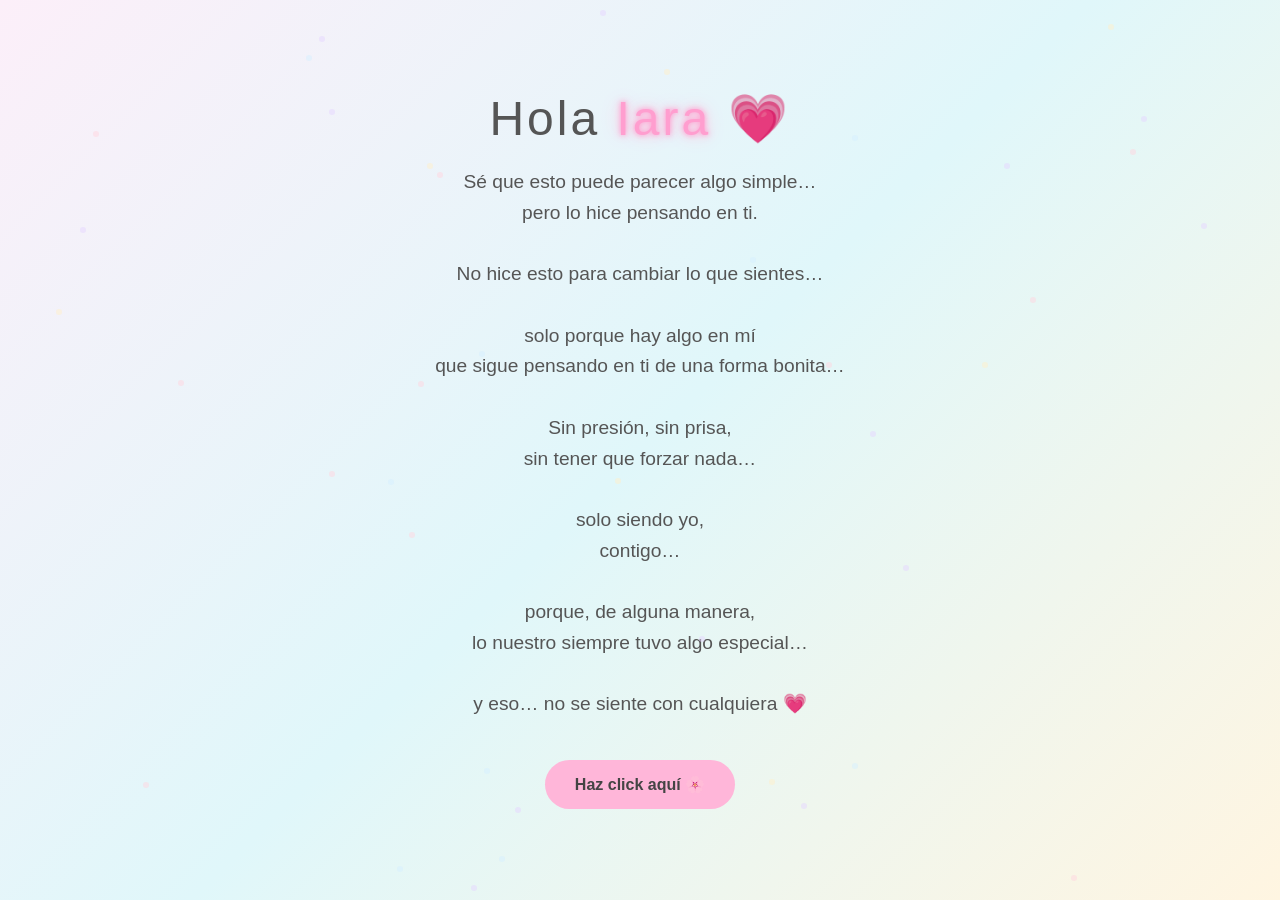
<file: index.html>
<!DOCTYPE html>
<html lang="es">
<head>
    <meta charset="UTF-8">
    <meta name="viewport" content="width=device-width, initial-scale=1.0">
    <title>Para Iara 💛</title>

    <style>
        body {
            margin: 0;
            padding: 0;
            height: 100vh;
            background: linear-gradient(135deg, #fceff9, #e0f7fa, #fff5e1);
            display: flex;
            justify-content: center;
            align-items: center;
            flex-direction: column;
            font-family: 'Arial', sans-serif;
            color: #555;
            overflow: hidden;
        }

        /* Lucecitas pastel */
        .light {
            position: absolute;
            width: 6px;
            height: 6px;
            background: #ffffff;
            border-radius: 50%;
            opacity: 0.5;
            animation: float 6s infinite ease-in-out;
        }

        @keyframes float {
            0% { transform: translateY(0); opacity: 0.2; }
            50% { transform: translateY(-20px); opacity: 0.8; }
            100% { transform: translateY(0); opacity: 0.2; }
        }

        .greetings {
            font-size: 3rem;
            letter-spacing: 3px;
            margin-bottom: 20px;
            animation: fadeIn 2s ease;
        }

        /* Neon suave */
        .greetings span {
            color: #ff9ecf;
            text-shadow:
                0 0 5px #ff9ecf,
                0 0 10px #ffb6d9,
                0 0 20px #ffcce6;
        }

        .description {
            font-size: 1.2rem;
            text-align: center;
            max-width: 500px;
            margin-bottom: 40px;
            line-height: 1.6;
            animation: fadeIn 3s ease;
        }

        .button button {
            padding: 15px 30px;
            border: none;
            border-radius: 30px;
            background: #ffb6d9;
            color: #444;
            font-size: 1rem;
            cursor: pointer;
            transition: 0.3s;
        }

        .button button:hover {
            transform: scale(1.1);
            box-shadow: 0 0 15px #ffb6d9;
        }

        a {
            text-decoration: none;
            color: #444;
            font-weight: bold;
        }

        @keyframes fadeIn {
            from { opacity: 0; transform: translateY(20px); }
            to { opacity: 1; transform: translateY(0); }
        }
    </style>
</head>

<body>

    <!-- Luces pastel -->
    <script>
        const colors = ["#ffd6e0", "#d6f0ff", "#fff0c9", "#e6d6ff"];

        for (let i = 0; i < 40; i++) {
            let light = document.createElement("div");
            light.className = "light";
            light.style.top = Math.random() * 100 + "vh";
            light.style.left = Math.random() * 100 + "vw";
            light.style.background = colors[Math.floor(Math.random() * colors.length)];
            light.style.animationDuration = (Math.random() * 3 + 3) + "s";
            document.body.appendChild(light);
        }
    </script>

    <div class="greetings">
        Hola <span>Iara</span> 💗
    </div>

    <div class="description">
    Sé que esto puede parecer algo simple…<br>
    pero lo hice pensando en ti.<br><br>

    No hice esto para cambiar lo que sientes…<br><br>

    solo porque hay algo en mí<br>
    que sigue pensando en ti de una forma bonita…<br><br>

    Sin presión, sin prisa,<br>
    sin tener que forzar nada…<br><br>

    solo siendo yo,<br>
    contigo…<br><br>

    porque, de alguna manera,<br>
    lo nuestro siempre tuvo algo especial…<br><br>

    y eso… no se siente con cualquiera 💗
</div>
    <div class="button">
        <button>
            <a href="flower.html">Haz click aquí 🌸</a>
        </button>
    </div>

</body>
</html>
</file>
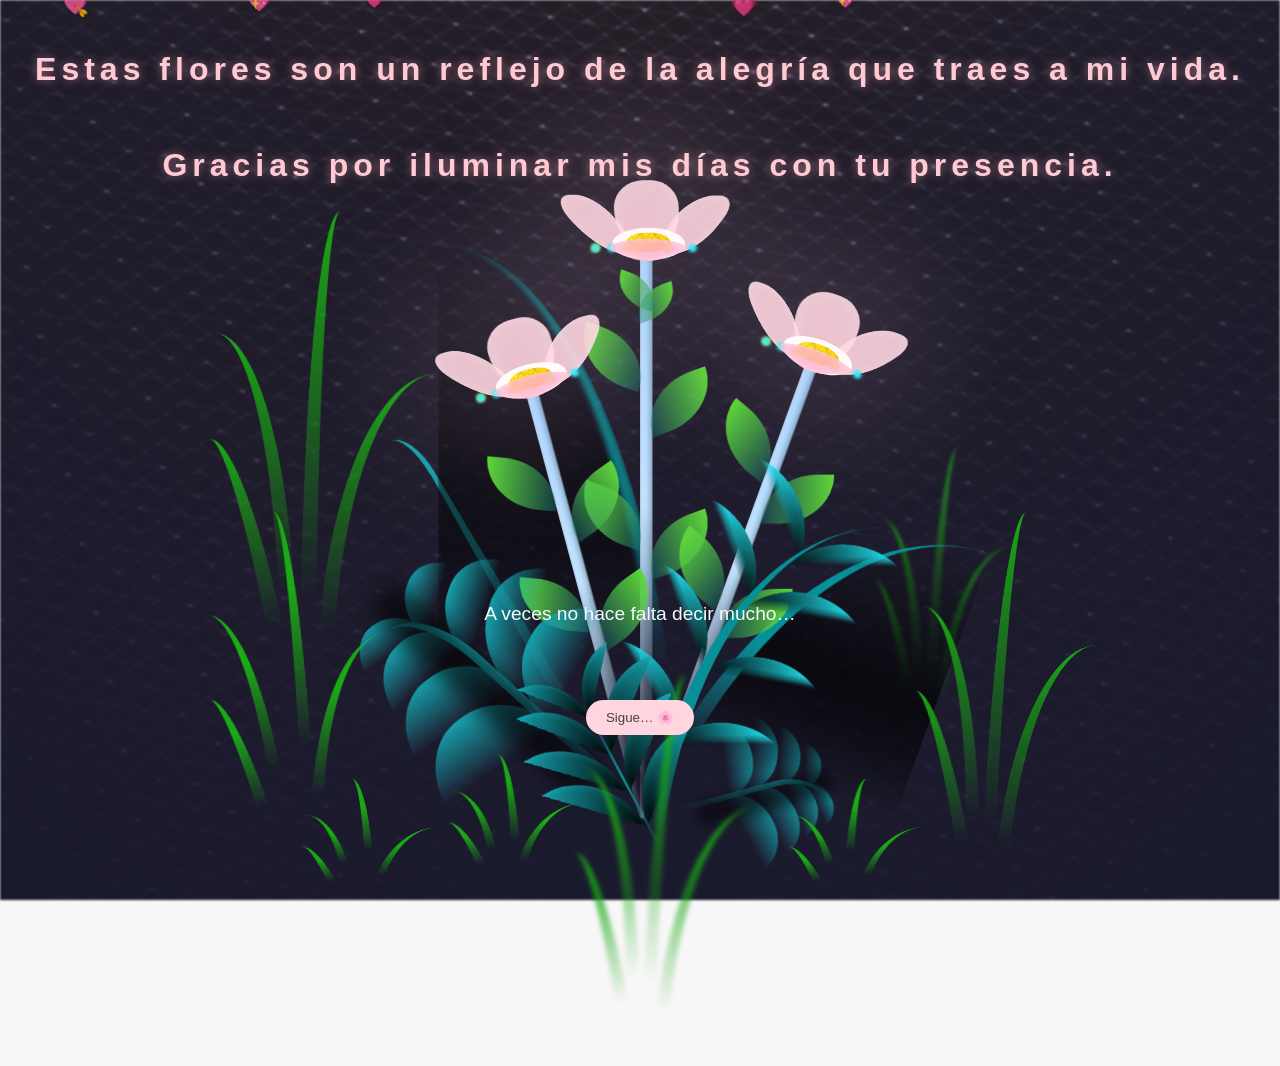
<file: flower.html>
<!DOCTYPE html>
<html lang="es">
  <head>
    <meta charset="UTF-8" />
    <meta http-equiv="X-UA-Compatible" content="IE=edge" />
    <meta name="viewport" content="width=device-width, initial-scale=1.0" />
    <link rel="stylesheet" href="css/main.css" />
    <link rel="icon" href="img/flowers.png" type="image/x-icon" />
    <title>Flower</title>
  </head>
  <body class="container">
    <script>
function crearEstrella() {
  const star = document.createElement("div");
  star.className = "star";

  star.style.left = Math.random() * 100 + "vw";
  star.style.top = Math.random() * 100 + "vh";
  star.style.animationDuration = (Math.random() * 2 + 1.5) + "s";

  document.body.appendChild(star);

  setTimeout(() => {
    star.remove();
  }, 4000);
}

setInterval(crearEstrella, 120);
</script>
    <script>
function crearCorazon() {
  const heart = document.createElement("div");
  heart.className = "heart";
  heart.innerHTML = ["💗","💖","💕","💘"][Math.floor(Math.random()*4)];
  heart.style.left = Math.random() * 100 + "vw";
  heart.style.fontSize = (Math.random() * 10 + 15) + "px";
  heart.style.animationDuration = (Math.random() * 3 + 4) + "s";
  document.body.appendChild(heart);

  setTimeout(() => {
    heart.remove();
  }, 7000);

  setTimeout(() => {
  document.querySelectorAll(".foto").forEach(f => f.classList.add("show"));
}, 1500);


}

setInterval(crearCorazon, 300);

function volver() {
  document.body.classList.remove("modo-final");
}

function mostrarAmor() {
  document.getElementById("mensajeAmor").style.opacity = "1";
}
</script>



    <audio src="sound/ChristianBasso&HaienQiu-Flowers.mp3" autoplay></audio>
    <div id="lyrics">

    </div>
    <h1 class="titulo">Estas flores son un reflejo de la alegría que traes a mi vida. <br> <br>
      Gracias por iluminar mis días con tu presencia.</h1>
      <img src="img/foto1.png" class="foto foto-left">
<img src="img/foto2.jpeg" class="foto foto-right">
      <div class="extra-messages">

  <div id="msg1" class="message">
    A veces no hace falta decir mucho…
  </div>

  <div id="msg2" class="message">
    solo sentirlo de verdad.
  </div>

  <div id="msg3" class="message">
    Y contigo… todo siempre se sintió diferente.
  </div>

  <button class="btn" onclick="mostrarFinal()">
    Sigue… 🌸
  </button>

  <div id="finalMsg" class="final">
    No sé qué pase más adelante…<br><br>
    pero lo que sentí por ti,<br>
    siempre fue real 💗
  </div>

</div>
  
    <div class="night"></div>
    <div class="flowers">
      <div class="flower flower--1">
        <div class="flower__leafs flower__leafs--1">
          <div class="flower__leaf flower__leaf--1"></div>
          <div class="flower__leaf flower__leaf--2"></div>
          <div class="flower__leaf flower__leaf--3"></div>
          <div class="flower__leaf flower__leaf--4"></div>
          <div class="flower__white-circle"></div>

          <div class="flower__light flower__light--1"></div>
          <div class="flower__light flower__light--2"></div>
          <div class="flower__light flower__light--3"></div>
          <div class="flower__light flower__light--4"></div>
          <div class="flower__light flower__light--5"></div>
          <div class="flower__light flower__light--6"></div>
          <div class="flower__light flower__light--7"></div>
          <div class="flower__light flower__light--8"></div>
        </div>
        <div class="flower__line">
          <div class="flower__line__leaf flower__line__leaf--1"></div>
          <div class="flower__line__leaf flower__line__leaf--2"></div>
          <div class="flower__line__leaf flower__line__leaf--3"></div>
          <div class="flower__line__leaf flower__line__leaf--4"></div>
          <div class="flower__line__leaf flower__line__leaf--5"></div>
          <div class="flower__line__leaf flower__line__leaf--6"></div>
        </div>
      </div>

      <div class="flower flower--2">
        <div class="flower__leafs flower__leafs--2">
          <div class="flower__leaf flower__leaf--1"></div>
          <div class="flower__leaf flower__leaf--2"></div>
          <div class="flower__leaf flower__leaf--3"></div>
          <div class="flower__leaf flower__leaf--4"></div>
          <div class="flower__white-circle"></div>

          <div class="flower__light flower__light--1"></div>
          <div class="flower__light flower__light--2"></div>
          <div class="flower__light flower__light--3"></div>
          <div class="flower__light flower__light--4"></div>
          <div class="flower__light flower__light--5"></div>
          <div class="flower__light flower__light--6"></div>
          <div class="flower__light flower__light--7"></div>
          <div class="flower__light flower__light--8"></div>
        </div>
        <div class="flower__line">
          <div class="flower__line__leaf flower__line__leaf--1"></div>
          <div class="flower__line__leaf flower__line__leaf--2"></div>
          <div class="flower__line__leaf flower__line__leaf--3"></div>
          <div class="flower__line__leaf flower__line__leaf--4"></div>
        </div>
      </div>

      <div class="flower flower--3">
        <div class="flower__leafs flower__leafs--3">
          <div class="flower__leaf flower__leaf--1"></div>
          <div class="flower__leaf flower__leaf--2"></div>
          <div class="flower__leaf flower__leaf--3"></div>
          <div class="flower__leaf flower__leaf--4"></div>
          <div class="flower__white-circle"></div>

          <div class="flower__light flower__light--1"></div>
          <div class="flower__light flower__light--2"></div>
          <div class="flower__light flower__light--3"></div>
          <div class="flower__light flower__light--4"></div>
          <div class="flower__light flower__light--5"></div>
          <div class="flower__light flower__light--6"></div>
          <div class="flower__light flower__light--7"></div>
          <div class="flower__light flower__light--8"></div>
        </div>
        <div class="flower__line">
          <div class="flower__line__leaf flower__line__leaf--1"></div>
          <div class="flower__line__leaf flower__line__leaf--2"></div>
          <div class="flower__line__leaf flower__line__leaf--3"></div>
          <div class="flower__line__leaf flower__line__leaf--4"></div>
        </div>
      </div>

      <div class="grow-ans" style="--d: 1.2s">
        <div class="flower__g-long">
          <div class="flower__g-long__top"></div>
          <div class="flower__g-long__bottom"></div>
        </div>
      </div>

      <div class="growing-grass">
        <div class="flower__grass flower__grass--1">
          <div class="flower__grass--top"></div>
          <div class="flower__grass--bottom"></div>
          <div class="flower__grass__leaf flower__grass__leaf--1"></div>
          <div class="flower__grass__leaf flower__grass__leaf--2"></div>
          <div class="flower__grass__leaf flower__grass__leaf--3"></div>
          <div class="flower__grass__leaf flower__grass__leaf--4"></div>
          <div class="flower__grass__leaf flower__grass__leaf--5"></div>
          <div class="flower__grass__leaf flower__grass__leaf--6"></div>
          <div class="flower__grass__leaf flower__grass__leaf--7"></div>
          <div class="flower__grass__leaf flower__grass__leaf--8"></div>
          <div class="flower__grass__overlay"></div>
        </div>
      </div>

      <div class="growing-grass">
        <div class="flower__grass flower__grass--2">
          <div class="flower__grass--top"></div>
          <div class="flower__grass--bottom"></div>
          <div class="flower__grass__leaf flower__grass__leaf--1"></div>
          <div class="flower__grass__leaf flower__grass__leaf--2"></div>
          <div class="flower__grass__leaf flower__grass__leaf--3"></div>
          <div class="flower__grass__leaf flower__grass__leaf--4"></div>
          <div class="flower__grass__leaf flower__grass__leaf--5"></div>
          <div class="flower__grass__leaf flower__grass__leaf--6"></div>
          <div class="flower__grass__leaf flower__grass__leaf--7"></div>
          <div class="flower__grass__leaf flower__grass__leaf--8"></div>
          <div class="flower__grass__overlay"></div>
        </div>
      </div>

      <div class="grow-ans" style="--d: 2.4s">
        <div class="flower__g-right flower__g-right--1">
          <div class="leaf"></div>
        </div>
      </div>

      <div class="grow-ans" style="--d: 2.8s">
        <div class="flower__g-right flower__g-right--2">
          <div class="leaf"></div>
        </div>
      </div>

      <div class="grow-ans" style="--d: 2.8s">
        <div class="flower__g-front">
          <div
            class="flower__g-front__leaf-wrapper flower__g-front__leaf-wrapper--1"
          >
            <div class="flower__g-front__leaf"></div>
          </div>
          <div
            class="flower__g-front__leaf-wrapper flower__g-front__leaf-wrapper--2"
          >
            <div class="flower__g-front__leaf"></div>
          </div>
          <div
            class="flower__g-front__leaf-wrapper flower__g-front__leaf-wrapper--3"
          >
            <div class="flower__g-front__leaf"></div>
          </div>
          <div
            class="flower__g-front__leaf-wrapper flower__g-front__leaf-wrapper--4"
          >
            <div class="flower__g-front__leaf"></div>
          </div>
          <div
            class="flower__g-front__leaf-wrapper flower__g-front__leaf-wrapper--5"
          >
            <div class="flower__g-front__leaf"></div>
          </div>
          <div
            class="flower__g-front__leaf-wrapper flower__g-front__leaf-wrapper--6"
          >
            <div class="flower__g-front__leaf"></div>
          </div>
          <div
            class="flower__g-front__leaf-wrapper flower__g-front__leaf-wrapper--7"
          >
            <div class="flower__g-front__leaf"></div>
          </div>
          <div
            class="flower__g-front__leaf-wrapper flower__g-front__leaf-wrapper--8"
          >
            <div class="flower__g-front__leaf"></div>
          </div>
          <div class="flower__g-front__line"></div>
        </div>
      </div>

      <div class="grow-ans" style="--d: 3.2s">
        <div class="flower__g-fr">
          <div class="leaf"></div>
          <div class="flower__g-fr__leaf flower__g-fr__leaf--1"></div>
          <div class="flower__g-fr__leaf flower__g-fr__leaf--2"></div>
          <div class="flower__g-fr__leaf flower__g-fr__leaf--3"></div>
          <div class="flower__g-fr__leaf flower__g-fr__leaf--4"></div>
          <div class="flower__g-fr__leaf flower__g-fr__leaf--5"></div>
          <div class="flower__g-fr__leaf flower__g-fr__leaf--6"></div>
          <div class="flower__g-fr__leaf flower__g-fr__leaf--7"></div>
          <div class="flower__g-fr__leaf flower__g-fr__leaf--8"></div>
        </div>
      </div>

      <div class="long-g long-g--0">
        <div class="grow-ans" style="--d: 3s">
          <div class="leaf leaf--0"></div>
        </div>
        <div class="grow-ans" style="--d: 2.2s">
          <div class="leaf leaf--1"></div>
        </div>
        <div class="grow-ans" style="--d: 3.4s">
          <div class="leaf leaf--2"></div>
        </div>
        <div class="grow-ans" style="--d: 3.6s">
          <div class="leaf leaf--3"></div>
        </div>
      </div>

      <div class="long-g long-g--1">
        <div class="grow-ans" style="--d: 3.6s">
          <div class="leaf leaf--0"></div>
        </div>
        <div class="grow-ans" style="--d: 3.8s">
          <div class="leaf leaf--1"></div>
        </div>
        <div class="grow-ans" style="--d: 4s">
          <div class="leaf leaf--2"></div>
        </div>
        <div class="grow-ans" style="--d: 4.2s">
          <div class="leaf leaf--3"></div>
        </div>
      </div>

      <div class="long-g long-g--2">
        <div class="grow-ans" style="--d: 4s">
          <div class="leaf leaf--0"></div>
        </div>
        <div class="grow-ans" style="--d: 4.2s">
          <div class="leaf leaf--1"></div>
        </div>
        <div class="grow-ans" style="--d: 4.4s">
          <div class="leaf leaf--2"></div>
        </div>
        <div class="grow-ans" style="--d: 4.6s">
          <div class="leaf leaf--3"></div>
        </div>
      </div>

      <div class="long-g long-g--3">
        <div class="grow-ans" style="--d: 4s">
          <div class="leaf leaf--0"></div>
        </div>
        <div class="grow-ans" style="--d: 4.2s">
          <div class="leaf leaf--1"></div>
        </div>
        <div class="grow-ans" style="--d: 3s">
          <div class="leaf leaf--2"></div>
        </div>
        <div class="grow-ans" style="--d: 3.6s">
          <div class="leaf leaf--3"></div>
        </div>
      </div>

      <div class="long-g long-g--4">
        <div class="grow-ans" style="--d: 4s">
          <div class="leaf leaf--0"></div>
        </div>
        <div class="grow-ans" style="--d: 4.2s">
          <div class="leaf leaf--1"></div>
        </div>
        <div class="grow-ans" style="--d: 3s">
          <div class="leaf leaf--2"></div>
        </div>
        <div class="grow-ans" style="--d: 3.6s">
          <div class="leaf leaf--3"></div>
        </div>
      </div>

      <div class="long-g long-g--5">
        <div class="grow-ans" style="--d: 4s">
          <div class="leaf leaf--0"></div>
        </div>
        <div class="grow-ans" style="--d: 4.2s">
          <div class="leaf leaf--1"></div>
        </div>
        <div class="grow-ans" style="--d: 3s">
          <div class="leaf leaf--2"></div>
        </div>
        <div class="grow-ans" style="--d: 3.6s">
          <div class="leaf leaf--3"></div>
        </div>
      </div>

      <div class="long-g long-g--6">
        <div class="grow-ans" style="--d: 4.2s">
          <div class="leaf leaf--0"></div>
        </div>
        <div class="grow-ans" style="--d: 4.4s">
          <div class="leaf leaf--1"></div>
        </div>
        <div class="grow-ans" style="--d: 4.6s">
          <div class="leaf leaf--2"></div>
        </div>
        <div class="grow-ans" style="--d: 4.8s">
          <div class="leaf leaf--3"></div>
        </div>
      </div>

      <div class="long-g long-g--7">
        <div class="grow-ans" style="--d: 3s">
          <div class="leaf leaf--0"></div>
        </div>
        <div class="grow-ans" style="--d: 3.2s">
          <div class="leaf leaf--1"></div>
        </div>
        <div class="grow-ans" style="--d: 3.5s">
          <div class="leaf leaf--2"></div>
        </div>
        <div class="grow-ans" style="--d: 3.6s">
          <div class="leaf leaf--3"></div>
        </div>
      </div>
    </div>
    <script src="anim.js"></script>
    <script>
setTimeout(() => {
    document.getElementById("msg1").classList.add("show");
}, 1000);

setTimeout(() => {
    document.getElementById("msg2").classList.add("show");
}, 2500);

setTimeout(() => {
    document.getElementById("msg3").classList.add("show");
}, 4000);

function mostrarFinal() {
  document.body.classList.add("modo-final");
}
</script>
    <script src="main.js"></script>

    <div class="final-screen">
  <div class="carta">
<button class="btn-back" onclick="volver()">← Volver</button>
    <h2>I A R A</h2>

    <p>
      Increíble cómo llegaste a mi vida…<br>
      A veces sin darme cuenta,<br>
      Recuerdo todo lo que eres para mí,<br>
      y aunque no diga todo…<br>
      aún lo siento 💗
    </p>

    <p class="final-msg">
      No es solo lo que vivimos…<br>
      es lo que todavía se siente cuando pienso en ti.<br><br>

      Y tal vez no lo digo siempre,<br>
      pero hay algo en mí que sigue eligiéndote…<br>
      incluso en silencio.
    </p>

    <div class="heart-box">
  <div class="heart-click" onclick="mostrarAmor()">
    ❤️
    <p>Dame click</p>
  </div>
</div>

<div id="mensajeAmor" class="mensaje-amor">
  Te amo como no te imaginas 💗
</div>

  </div>
</div>
  </body>
</html>
</file>
<file: css/main.css>
*,
*::after,
*::before {
  padding: 0;
  margin: 0;
  box-sizing: border-box;
}

:root {
  --dark-color: #000;
}

body {
  display: flex;
  align-items: flex-end;
  justify-content: center;
  min-height: 100vh;
  background-color: var(--dark-color);
  overflow: hidden;
  perspective: 1000px;
}

#lyrics {
  font-size: 28px;
  font-family: "Franklin Gothic Medium", "Arial Narrow", Arial, sans-serif;
  color: white;
  position: absolute;
  margin-bottom: 20%;
  z-index: 1;
  font-weight: bold;
  letter-spacing: 4px;
}
@media only screen and (max-width: 600px) {
  /* Estilos específicos para dispositivos con un ancho máximo de 600px */
  #lyrics {
      font-size: 14px; /* Reduce el tamaño del texto para dispositivos más pequeños */
      margin-bottom: 530px;
      letter-spacing: 3px;
  }

}
.titulo {
    position: absolute;
    top: 5%; /* 🔥 sube el texto arriba */
    width: 100%;
    text-align: center;
    font-size: 2rem;
    color: #ffcad4; /* menos fuerte que amarillo puro */
    letter-spacing: 5px;
    z-index: 20; /* 🔥 encima de todo */
    text-shadow: 0 0 10px rgba(255, 182, 193, 0.5);
}
@keyframes fadeIn {
  from {
    opacity: 0;
  }
  to {
    opacity: 1;
  }
}

.night {
  z-index: -1;
  position: absolute;
  left: 50%;
  top: 0;
  transform: translateX(-50%);
  width: 100%;
  height: 100%;
  filter: blur(0.1vmin);

  background-image:
    radial-gradient(
      ellipse at top,
      transparent 0%,
      #1a1a2e /* azul oscuro suave */
    ),
    radial-gradient(
      ellipse at bottom,
      #1a1a2e,
      rgba(255, 182, 193, 0.15) /* rosado pastel suave */
    ),

    repeating-linear-gradient(
      220deg,
      rgba(0, 0, 0, 0.7) 0px,
      rgba(0, 0, 0, 0.7) 19px,
      transparent 19px,
      transparent 22px
    ),
    repeating-linear-gradient(
      189deg,
      rgba(0, 0, 0, 0.7) 0px,
      rgba(0, 0, 0, 0.7) 19px,
      transparent 19px,
      transparent 22px
    ),
    repeating-linear-gradient(
      148deg,
      rgba(0, 0, 0, 0.7) 0px,
      rgba(0, 0, 0, 0.7) 19px,
      transparent 19px,
      transparent 22px
    ),

    linear-gradient(90deg, #cdb4db, #a2d2ff); /* lila + celeste pastel */
}

.flowers {
  position: relative;
  transform: scale(0.9);
  /*margin-bottom: 100px;
  */
}

@media only screen and (max-width: 600px) {
  /* Estilos específicos para dispositivos con un ancho máximo de 600px */
.flowers {
      font-size: 14px;
      margin-bottom: 35%;
      letter-spacing: 3px;
      transform: scale(1.0);
}

}

.flower {
  position: absolute;
  bottom: 10vmin;
  transform-origin: bottom center;
  z-index: 10;
  --fl-speed: 0.8s;
}
.flower--1 {
  -webkit-animation: moving-flower-1 4s linear infinite;
  animation: moving-flower-1 4s linear infinite;
}
.flower--1 .flower__line {
  height: 70vmin;
  -webkit-animation-delay: 0.3s;
  animation-delay: 0.3s;
}
.flower--1 .flower__line__leaf--1 {
  -webkit-animation: blooming-leaf-right var(--fl-speed) 1.6s backwards;
  animation: blooming-leaf-right var(--fl-speed) 1.6s backwards;
}
.flower--1 .flower__line__leaf--2 {
  -webkit-animation: blooming-leaf-right var(--fl-speed) 1.4s backwards;
  animation: blooming-leaf-right var(--fl-speed) 1.4s backwards;
}
.flower--1 .flower__line__leaf--3 {
  -webkit-animation: blooming-leaf-left var(--fl-speed) 1.2s backwards;
  animation: blooming-leaf-left var(--fl-speed) 1.2s backwards;
}
.flower--1 .flower__line__leaf--4 {
  -webkit-animation: blooming-leaf-left var(--fl-speed) 1s backwards;
  animation: blooming-leaf-left var(--fl-speed) 1s backwards;
}
.flower--1 .flower__line__leaf--5 {
  -webkit-animation: blooming-leaf-right var(--fl-speed) 1.8s backwards;
  animation: blooming-leaf-right var(--fl-speed) 1.8s backwards;
}
.flower--1 .flower__line__leaf--6 {
  -webkit-animation: blooming-leaf-left var(--fl-speed) 2s backwards;
  animation: blooming-leaf-left var(--fl-speed) 2s backwards;
}
.flower--2 {
  left: 50%;
  transform: rotate(20deg);
  -webkit-animation: moving-flower-2 4s linear infinite;
  animation: moving-flower-2 4s linear infinite;
}
.flower--2 .flower__line {
  height: 60vmin;
  -webkit-animation-delay: 0.6s;
  animation-delay: 0.6s;
}
.flower--2 .flower__line__leaf--1 {
  -webkit-animation: blooming-leaf-right var(--fl-speed) 1.9s backwards;
  animation: blooming-leaf-right var(--fl-speed) 1.9s backwards;
}
.flower--2 .flower__line__leaf--2 {
  -webkit-animation: blooming-leaf-right var(--fl-speed) 1.7s backwards;
  animation: blooming-leaf-right var(--fl-speed) 1.7s backwards;
}
.flower--2 .flower__line__leaf--3 {
  -webkit-animation: blooming-leaf-left var(--fl-speed) 1.5s backwards;
  animation: blooming-leaf-left var(--fl-speed) 1.5s backwards;
}
.flower--2 .flower__line__leaf--4 {
  -webkit-animation: blooming-leaf-left var(--fl-speed) 1.3s backwards;
  animation: blooming-leaf-left var(--fl-speed) 1.3s backwards;
}
.flower--3 {
  left: 50%;
  transform: rotate(-15deg);
  -webkit-animation: moving-flower-3 4s linear infinite;
  animation: moving-flower-3 4s linear infinite;
}
.flower--3 .flower__line {
  -webkit-animation-delay: 0.9s;
  animation-delay: 0.9s;
}
.flower--3 .flower__line__leaf--1 {
  -webkit-animation: blooming-leaf-right var(--fl-speed) 2.5s backwards;
  animation: blooming-leaf-right var(--fl-speed) 2.5s backwards;
}
.flower--3 .flower__line__leaf--2 {
  -webkit-animation: blooming-leaf-right var(--fl-speed) 2.3s backwards;
  animation: blooming-leaf-right var(--fl-speed) 2.3s backwards;
}
.flower--3 .flower__line__leaf--3 {
  -webkit-animation: blooming-leaf-left var(--fl-speed) 2.1s backwards;
  animation: blooming-leaf-left var(--fl-speed) 2.1s backwards;
}
.flower--3 .flower__line__leaf--4 {
  -webkit-animation: blooming-leaf-left var(--fl-speed) 1.9s backwards;
  animation: blooming-leaf-left var(--fl-speed) 1.9s backwards;
}
.flower__leafs {
  position: relative;
  -webkit-animation: blooming-flower 2s backwards;
  animation: blooming-flower 2s backwards;
}
.flower__leafs--1 {
  -webkit-animation-delay: 1.1s;
  animation-delay: 1.1s;
}
.flower__leafs--2 {
  -webkit-animation-delay: 1.4s;
  animation-delay: 1.4s;
}
.flower__leafs--3 {
  -webkit-animation-delay: 1.7s;
  animation-delay: 1.7s;
}
.flower__leafs::after {
  content: "";
  position: absolute;
  left: 0;
  top: 0;
  transform: translate(-50%, -100%);
  width: 8vmin;
  height: 8vmin;
  background-color: #ffc8dd; /* brillo rosado */
  /* background-color: #fd2525; */
  filter: blur(10vmin);
}
.flower__leaf {
  position: absolute;
  bottom: 0;
  left: 50%;
  width: 8vmin;
  height: 11vmin;
  border-radius: 51% 49% 47% 53%/44% 45% 55% 69%;
  background-color: #253bfd;
  background-color: #ffd6e0; /* rosa pastel */
  transform-origin: bottom center;
  opacity: 0.9;
  box-shadow: inset 0 0 2vmin rgba(255, 255, 255, 0.5);
}
.flower__leaf--1 {
  transform: translate(-10%, 1%) rotateY(40deg) rotateX(-50deg);
}
.flower__leaf--2 {
  transform: translate(-50%, -4%) rotateX(40deg);
}
.flower__leaf--3 {
  transform: translate(-90%, 0%) rotateY(45deg) rotateX(50deg);
}
.flower__leaf--4 {
  width: 8vmin;
  height: 8vmin;
  transform-origin: bottom left;
  border-radius: 4vmin 10vmin 4vmin 4vmin;
  transform: translate(0%, 18%) rotateX(70deg) rotate(-43deg);
  background-color: #ffafcc; /* rosado más fuerte */
  z-index: 1;
  opacity: 0.8;
}
.flower__white-circle {
  position: absolute;
  left: -3.5vmin;
  top: -3vmin;
  width: 9vmin;
  height: 4vmin;
  border-radius: 50%;
  background-color: #fff;
}
.flower__white-circle::after {
  content: "";
  position: absolute;
  left: 50%;
  top: 45%;
  transform: translate(-50%, -50%);
  width: 60%;
  height: 60%;
  border-radius: inherit;
  background-image: repeating-linear-gradient(
      135deg,
      rgba(0, 0, 0, 0.03) 0px,
      rgba(0, 0, 0, 0.03) 1px,
      transparent 1px,
      transparent 12px
    ),
    repeating-linear-gradient(
      45deg,
      rgba(0, 0, 0, 0.03) 0px,
      rgba(0, 0, 0, 0.03) 1px,
      transparent 1px,
      transparent 12px
    ),
    repeating-linear-gradient(
      67.5deg,
      rgba(0, 0, 0, 0.03) 0px,
      rgba(0, 0, 0, 0.03) 1px,
      transparent 1px,
      transparent 12px
    ),
    repeating-linear-gradient(
      135deg,
      rgba(0, 0, 0, 0.03) 0px,
      rgba(0, 0, 0, 0.03) 1px,
      transparent 1px,
      transparent 12px
    ),
    repeating-linear-gradient(
      45deg,
      rgba(0, 0, 0, 0.03) 0px,
      rgba(0, 0, 0, 0.03) 1px,
      transparent 1px,
      transparent 12px
    ),
    repeating-linear-gradient(
      112.5deg,
      rgba(0, 0, 0, 0.03) 0px,
      rgba(0, 0, 0, 0.03) 1px,
      transparent 1px,
      transparent 12px
    ),
    repeating-linear-gradient(
      112.5deg,
      rgba(0, 0, 0, 0.03) 0px,
      rgba(0, 0, 0, 0.03) 1px,
      transparent 1px,
      transparent 12px
    ),
    repeating-linear-gradient(
      45deg,
      rgba(0, 0, 0, 0.03) 0px,
      rgba(0, 0, 0, 0.03) 1px,
      transparent 1px,
      transparent 12px
    ),
    repeating-linear-gradient(
      22.5deg,
      rgba(0, 0, 0, 0.03) 0px,
      rgba(0, 0, 0, 0.03) 1px,
      transparent 1px,
      transparent 12px
    ),
    repeating-linear-gradient(
      45deg,
      rgba(0, 0, 0, 0.03) 0px,
      rgba(0, 0, 0, 0.03) 1px,
      transparent 1px,
      transparent 12px
    ),
    repeating-linear-gradient(
      22.5deg,
      rgba(0, 0, 0, 0.03) 0px,
      rgba(0, 0, 0, 0.03) 1px,
      transparent 1px,
      transparent 12px
    ),
    repeating-linear-gradient(
      135deg,
      rgba(0, 0, 0, 0.03) 0px,
      rgba(0, 0, 0, 0.03) 1px,
      transparent 1px,
      transparent 12px
    ),
    repeating-linear-gradient(
      157.5deg,
      rgba(0, 0, 0, 0.03) 0px,
      rgba(0, 0, 0, 0.03) 1px,
      transparent 1px,
      transparent 12px
    ),
    repeating-linear-gradient(
      67.5deg,
      rgba(0, 0, 0, 0.03) 0px,
      rgba(0, 0, 0, 0.03) 1px,
      transparent 1px,
      transparent 12px
    ),
    repeating-linear-gradient(
      67.5deg,
      rgba(0, 0, 0, 0.03) 0px,
      rgba(0, 0, 0, 0.03) 1px,
      transparent 1px,
      transparent 12px
    ),
    linear-gradient(90deg, rgb(255, 235, 18), rgb(255, 206, 0));
}
.flower__line {
  height: 55vmin;
  width: 1.5vmin;
  background-image: linear-gradient(
      to left,
      rgba(0, 0, 0, 0.2),
      transparent,
      rgba(255, 255, 255, 0.2)
    ),
    linear-gradient(to top, transparent 10%, #bde0fe, #a2d2ff);
  box-shadow: inset 0 0 2px rgba(0, 0, 0, 0.5);
  -webkit-animation: grow-flower-tree 4s backwards;
  animation: grow-flower-tree 4s backwards;
}
.flower__line__leaf {
  --w: 7vmin;
  --h: calc(var(--w) + 2vmin);
  position: absolute;
  top: 20%;
  left: 90%;
  width: var(--w);
  height: var(--h);
  border-top-right-radius: var(--h);
  border-bottom-left-radius: var(--h);
  background-image: linear-gradient(to top, rgba(20, 117, 122, 0.4), #5ed639);
}
.flower__line__leaf--1 {
  transform: rotate(70deg) rotateY(30deg);
}
.flower__line__leaf--2 {
  top: 45%;
  transform: rotate(70deg) rotateY(30deg);
}
.flower__line__leaf--3,
.flower__line__leaf--4,
.flower__line__leaf--6 {
  border-top-right-radius: 0;
  border-bottom-left-radius: 0;
  border-top-left-radius: var(--h);
  border-bottom-right-radius: var(--h);
  left: -460%;
  top: 12%;
  transform: rotate(-70deg) rotateY(30deg);
}
.flower__line__leaf--4 {
  top: 40%;
}
.flower__line__leaf--5 {
  top: 0;
  transform-origin: left;
  transform: rotate(70deg) rotateY(30deg) scale(0.6);
}
.flower__line__leaf--6 {
  top: -2%;
  left: -450%;
  transform-origin: right;
  transform: rotate(-70deg) rotateY(30deg) scale(0.6);
}
.flower__light {
  position: absolute;
  bottom: 0vmin;
  width: 1vmin;
  height: 1vmin;
  background-color: rgb(255, 251, 0);
  border-radius: 50%;
  filter: blur(0.2vmin);
  -webkit-animation: light-ans 4s linear infinite backwards;
  animation: light-ans 4s linear infinite backwards;
}
.flower__light:nth-child(odd) {
  background-color: #23f0ff;
}
.flower__light--1 {
  left: -2vmin;
  -webkit-animation-delay: 1s;
  animation-delay: 1s;
}
.flower__light--2 {
  left: 3vmin;
  -webkit-animation-delay: 0.5s;
  animation-delay: 0.5s;
}
.flower__light--3 {
  left: -6vmin;
  -webkit-animation-delay: 0.3s;
  animation-delay: 0.3s;
}
.flower__light--4 {
  left: 6vmin;
  -webkit-animation-delay: 0.9s;
  animation-delay: 0.9s;
}
.flower__light--5 {
  left: -1vmin;
  -webkit-animation-delay: 1.5s;
  animation-delay: 1.5s;
}
.flower__light--6 {
  left: -4vmin;
  -webkit-animation-delay: 3s;
  animation-delay: 3s;
}
.flower__light--7 {
  left: 3vmin;
  -webkit-animation-delay: 2s;
  animation-delay: 2s;
}
.flower__light--8 {
  left: -6vmin;
  -webkit-animation-delay: 3.5s;
  animation-delay: 3.5s;
}
.flower__grass {
  --c: #159faa;
  --line-w: 1.5vmin;
  position: absolute;
  bottom: 12vmin;
  left: -7vmin;
  display: flex;
  flex-direction: column;
  align-items: flex-end;
  z-index: 20;
  transform-origin: bottom center;
  transform: rotate(-48deg) rotateY(40deg);
}
.flower__grass--1 {
  -webkit-animation: moving-grass 2s linear infinite;
  animation: moving-grass 2s linear infinite;
}
.flower__grass--2 {
  left: 2vmin;
  bottom: 10vmin;
  transform: scale(0.5) rotate(75deg) rotateX(10deg) rotateY(-200deg);
  opacity: 0.8;
  z-index: 0;
  -webkit-animation: moving-grass--2 1.5s linear infinite;
  animation: moving-grass--2 1.5s linear infinite;
}
.flower__grass--top {
  width: 7vmin;
  height: 10vmin;
  border-top-right-radius: 100%;
  border-right: var(--line-w) solid var(--c);
  transform-origin: bottom center;
  transform: rotate(-2deg);
}
.flower__grass--bottom {
  margin-top: -2px;
  width: var(--line-w);
  height: 25vmin;
  background-image: linear-gradient(to top, transparent, var(--c));
}
.flower__grass__leaf {
  --size: 10vmin;
  position: absolute;
  width: calc(var(--size) * 2.1);
  height: var(--size);
  border-top-left-radius: var(--size);
  border-top-right-radius: var(--size);
  background-image: linear-gradient(
    to top,
    transparent,
    transparent 30%,
    var(--c)
  );
  z-index: 100;
}
.flower__grass__leaf--1 {
  top: -6%;
  left: 30%;
  --size: 6vmin;
  transform: rotate(-20deg);
  -webkit-animation: growing-grass-ans--1 2s 2.6s backwards;
  animation: growing-grass-ans--1 2s 2.6s backwards;
}
@-webkit-keyframes growing-grass-ans--1 {
  0% {
    transform-origin: bottom left;
    transform: rotate(-20deg) scale(0);
  }
}
@keyframes growing-grass-ans--1 {
  0% {
    transform-origin: bottom left;
    transform: rotate(-20deg) scale(0);
  }
}
.flower__grass__leaf--2 {
  top: -5%;
  left: -110%;
  --size: 6vmin;
  transform: rotate(10deg);
  -webkit-animation: growing-grass-ans--2 2s 2.4s linear backwards;
  animation: growing-grass-ans--2 2s 2.4s linear backwards;
}
@-webkit-keyframes growing-grass-ans--2 {
  0% {
    transform-origin: bottom right;
    transform: rotate(10deg) scale(0);
  }
}
@keyframes growing-grass-ans--2 {
  0% {
    transform-origin: bottom right;
    transform: rotate(10deg) scale(0);
  }
}
.flower__grass__leaf--3 {
  top: 5%;
  left: 60%;
  --size: 8vmin;
  transform: rotate(-18deg) rotateX(-20deg);
  -webkit-animation: growing-grass-ans--3 2s 2.2s linear backwards;
  animation: growing-grass-ans--3 2s 2.2s linear backwards;
}
@-webkit-keyframes growing-grass-ans--3 {
  0% {
    transform-origin: bottom left;
    transform: rotate(-18deg) rotateX(-20deg) scale(0);
  }
}
@keyframes growing-grass-ans--3 {
  0% {
    transform-origin: bottom left;
    transform: rotate(-18deg) rotateX(-20deg) scale(0);
  }
}
.flower__grass__leaf--4 {
  top: 6%;
  left: -135%;
  --size: 8vmin;
  transform: rotate(2deg);
  -webkit-animation: growing-grass-ans--4 2s 2s linear backwards;
  animation: growing-grass-ans--4 2s 2s linear backwards;
}
@-webkit-keyframes growing-grass-ans--4 {
  0% {
    transform-origin: bottom right;
    transform: rotate(2deg) scale(0);
  }
}
@keyframes growing-grass-ans--4 {
  0% {
    transform-origin: bottom right;
    transform: rotate(2deg) scale(0);
  }
}
.flower__grass__leaf--5 {
  top: 20%;
  left: 60%;
  --size: 10vmin;
  transform: rotate(-24deg) rotateX(-20deg);
  -webkit-animation: growing-grass-ans--5 2s 1.8s linear backwards;
  animation: growing-grass-ans--5 2s 1.8s linear backwards;
}
@-webkit-keyframes growing-grass-ans--5 {
  0% {
    transform-origin: bottom left;
    transform: rotate(-24deg) rotateX(-20deg) scale(0);
  }
}
@keyframes growing-grass-ans--5 {
  0% {
    transform-origin: bottom left;
    transform: rotate(-24deg) rotateX(-20deg) scale(0);
  }
}
.flower__grass__leaf--6 {
  top: 22%;
  left: -180%;
  --size: 10vmin;
  transform: rotate(10deg);
  -webkit-animation: growing-grass-ans--6 2s 1.6s linear backwards;
  animation: growing-grass-ans--6 2s 1.6s linear backwards;
}
@-webkit-keyframes growing-grass-ans--6 {
  0% {
    transform-origin: bottom right;
    transform: rotate(10deg) scale(0);
  }
}
@keyframes growing-grass-ans--6 {
  0% {
    transform-origin: bottom right;
    transform: rotate(10deg) scale(0);
  }
}
.flower__grass__leaf--7 {
  top: 39%;
  left: 70%;
  --size: 10vmin;
  transform: rotate(-10deg);
  -webkit-animation: growing-grass-ans--7 2s 1.4s linear backwards;
  animation: growing-grass-ans--7 2s 1.4s linear backwards;
}
@-webkit-keyframes growing-grass-ans--7 {
  0% {
    transform-origin: bottom left;
    transform: rotate(-10deg) scale(0);
  }
}
@keyframes growing-grass-ans--7 {
  0% {
    transform-origin: bottom left;
    transform: rotate(-10deg) scale(0);
  }
}
.flower__grass__leaf--8 {
  top: 40%;
  left: -215%;
  --size: 11vmin;
  transform: rotate(10deg);
  -webkit-animation: growing-grass-ans--8 2s 1.2s linear backwards;
  animation: growing-grass-ans--8 2s 1.2s linear backwards;
}
@-webkit-keyframes growing-grass-ans--8 {
  0% {
    transform-origin: bottom right;
    transform: rotate(10deg) scale(0);
  }
}
@keyframes growing-grass-ans--8 {
  0% {
    transform-origin: bottom right;
    transform: rotate(10deg) scale(0);
  }
}
.flower__grass__overlay {
  position: absolute;
  top: -10%;
  right: 0%;
  width: 100%;
  height: 100%;
  background-color: rgba(0, 0, 0, 0.6);
  filter: blur(1.5vmin);
  z-index: 100;
}
.flower__g-long {
  --w: 2vmin;
  --h: 6vmin;
  --c: #159faa;
  position: absolute;
  bottom: 10vmin;
  left: -3vmin;
  transform-origin: bottom center;
  transform: rotate(-30deg) rotateY(-20deg);
  display: flex;
  flex-direction: column;
  align-items: flex-end;
  -webkit-animation: flower-g-long-ans 3s linear infinite;
  animation: flower-g-long-ans 3s linear infinite;
}
@-webkit-keyframes flower-g-long-ans {
  0%,
  100% {
    transform: rotate(-30deg) rotateY(-20deg);
  }
  50% {
    transform: rotate(-32deg) rotateY(-20deg);
  }
}
@keyframes flower-g-long-ans {
  0%,
  100% {
    transform: rotate(-30deg) rotateY(-20deg);
  }
  50% {
    transform: rotate(-32deg) rotateY(-20deg);
  }
}
.flower__g-long__top {
  top: calc(var(--h) * -1);
  width: calc(var(--w) + 1vmin);
  height: var(--h);
  border-top-right-radius: 100%;
  border-right: 0.7vmin solid var(--c);
  transform: translate(-0.7vmin, 1vmin);
}
.flower__g-long__bottom {
  width: var(--w);
  height: 50vmin;
  transform-origin: bottom center;
  background-image: linear-gradient(to top, transparent 30%, var(--c));
  box-shadow: inset 0 0 2px rgba(0, 0, 0, 0.5);
  -webkit-clip-path: polygon(35% 0, 65% 1%, 100% 100%, 0% 100%);
  clip-path: polygon(35% 0, 65% 1%, 100% 100%, 0% 100%);
}
.flower__g-right {
  position: absolute;
  bottom: 6vmin;
  left: -2vmin;
  transform-origin: bottom left;
  transform: rotate(20deg);
}
.flower__g-right .leaf {
  width: 30vmin;
  height: 50vmin;
  border-top-left-radius: 100%;
  border-left: 2vmin solid #079097;
  background-image: linear-gradient(
    to bottom,
    transparent,
    var(--dark-color) 60%
  );
  -webkit-mask-image: linear-gradient(to top, transparent 30%, #079097 60%);
}
.flower__g-right--1 {
  -webkit-animation: flower-g-right-ans 2.5s linear infinite;
  animation: flower-g-right-ans 2.5s linear infinite;
}
.flower__g-right--2 {
  left: 5vmin;
  transform: rotateY(-180deg);
  -webkit-animation: flower-g-right-ans--2 3s linear infinite;
  animation: flower-g-right-ans--2 3s linear infinite;
}
.flower__g-right--2 .leaf {
  height: 75vmin;
  filter: blur(0.3vmin);
  opacity: 0.8;
}
@-webkit-keyframes flower-g-right-ans {
  0%,
  100% {
    transform: rotate(20deg);
  }
  50% {
    transform: rotate(24deg) rotateX(-20deg);
  }
}
@keyframes flower-g-right-ans {
  0%,
  100% {
    transform: rotate(20deg);
  }
  50% {
    transform: rotate(24deg) rotateX(-20deg);
  }
}
@-webkit-keyframes flower-g-right-ans--2 {
  0%,
  100% {
    transform: rotateY(-180deg) rotate(0deg) rotateX(-20deg);
  }
  50% {
    transform: rotateY(-180deg) rotate(6deg) rotateX(-20deg);
  }
}
@keyframes flower-g-right-ans--2 {
  0%,
  100% {
    transform: rotateY(-180deg) rotate(0deg) rotateX(-20deg);
  }
  50% {
    transform: rotateY(-180deg) rotate(6deg) rotateX(-20deg);
  }
}
.flower__g-front {
  position: absolute;
  bottom: 6vmin;
  left: 2.5vmin;
  z-index: 100;
  transform-origin: bottom center;
  transform: rotate(-28deg) rotateY(30deg) scale(1.04);
  -webkit-animation: flower__g-front-ans 2s linear infinite;
  animation: flower__g-front-ans 2s linear infinite;
}
@-webkit-keyframes flower__g-front-ans {
  0%,
  100% {
    transform: rotate(-28deg) rotateY(30deg) scale(1.04);
  }
  50% {
    transform: rotate(-35deg) rotateY(40deg) scale(1.04);
  }
}
@keyframes flower__g-front-ans {
  0%,
  100% {
    transform: rotate(-28deg) rotateY(30deg) scale(1.04);
  }
  50% {
    transform: rotate(-35deg) rotateY(40deg) scale(1.04);
  }
}
.flower__g-front__line {
  width: 0.3vmin;
  height: 20vmin;
  background-image: linear-gradient(
    to top,
    transparent,
    #079097,
    transparent 100%
  );
  position: relative;
}
.flower__g-front__leaf-wrapper {
  position: absolute;
  top: 0;
  left: 0;
  transform-origin: bottom left;
  transform: rotate(10deg);
}
.flower__g-front__leaf-wrapper:nth-child(even) {
  left: 0vmin;
  transform: rotateY(-180deg) rotate(5deg);
  -webkit-animation: flower__g-front__leaf-left-ans 1s ease-in backwards;
  animation: flower__g-front__leaf-left-ans 1s ease-in backwards;
}
.flower__g-front__leaf-wrapper:nth-child(odd) {
  -webkit-animation: flower__g-front__leaf-ans 1s ease-in backwards;
  animation: flower__g-front__leaf-ans 1s ease-in backwards;
}
.flower__g-front__leaf-wrapper--1 {
  top: -8vmin;
  transform: scale(0.7);
  -webkit-animation: flower__g-front__leaf-ans 1s 5.5s ease-in backwards !important;
  animation: flower__g-front__leaf-ans 1s 5.5s ease-in backwards !important;
}
.flower__g-front__leaf-wrapper--2 {
  top: -8vmin;
  transform: rotateY(-180deg) scale(0.7) !important;
  -webkit-animation: flower__g-front__leaf-left-ans-2 1s 4.6s ease-in backwards !important;
  animation: flower__g-front__leaf-left-ans-2 1s 4.6s ease-in backwards !important;
}
.flower__g-front__leaf-wrapper--3 {
  top: -3vmin;
  -webkit-animation: flower__g-front__leaf-ans 1s 4.6s ease-in backwards;
  animation: flower__g-front__leaf-ans 1s 4.6s ease-in backwards;
}
.flower__g-front__leaf-wrapper--4 {
  top: -3vmin;
  transform: rotateY(-180deg) scale(0.9) !important;
  -webkit-animation: flower__g-front__leaf-left-ans-2 1s 4.6s ease-in backwards !important;
  animation: flower__g-front__leaf-left-ans-2 1s 4.6s ease-in backwards !important;
}
@-webkit-keyframes flower__g-front__leaf-left-ans-2 {
  0% {
    transform: rotateY(-180deg) scale(0);
  }
}
@keyframes flower__g-front__leaf-left-ans-2 {
  0% {
    transform: rotateY(-180deg) scale(0);
  }
}
.flower__g-front__leaf-wrapper--5,
.flower__g-front__leaf-wrapper--6 {
  top: 2vmin;
}
.flower__g-front__leaf-wrapper--7,
.flower__g-front__leaf-wrapper--8 {
  top: 6.5vmin;
}
.flower__g-front__leaf-wrapper--2 {
  -webkit-animation-delay: 5.2s !important;
  animation-delay: 5.2s !important;
}
.flower__g-front__leaf-wrapper--3 {
  -webkit-animation-delay: 4.9s !important;
  animation-delay: 4.9s !important;
}
.flower__g-front__leaf-wrapper--5 {
  -webkit-animation-delay: 4.3s !important;
  animation-delay: 4.3s !important;
}
.flower__g-front__leaf-wrapper--6 {
  -webkit-animation-delay: 4.1s !important;
  animation-delay: 4.1s !important;
}
.flower__g-front__leaf-wrapper--7 {
  -webkit-animation-delay: 3.8s !important;
  animation-delay: 3.8s !important;
}
.flower__g-front__leaf-wrapper--8 {
  -webkit-animation-delay: 3.5s !important;
  animation-delay: 3.5s !important;
}
@-webkit-keyframes flower__g-front__leaf-ans {
  0% {
    transform: rotate(10deg) scale(0);
  }
}
@keyframes flower__g-front__leaf-ans {
  0% {
    transform: rotate(10deg) scale(0);
  }
}
@-webkit-keyframes flower__g-front__leaf-left-ans {
  0% {
    transform: rotateY(-180deg) rotate(5deg) scale(0);
  }
}
@keyframes flower__g-front__leaf-left-ans {
  0% {
    transform: rotateY(-180deg) rotate(5deg) scale(0);
  }
}
.flower__g-front__leaf {
  width: 10vmin;
  height: 10vmin;
  border-radius: 100% 0% 0% 100%/100% 100% 0% 0%;
  box-shadow: inset 0 2px 1vmin hsla(184deg, 97%, 58%, 0.2);
  background-image: linear-gradient(
      to bottom left,
      transparent,
      var(--dark-color)
    ),
    linear-gradient(to bottom right, #159faa 50%, transparent 50%, transparent);
  -webkit-mask-image: linear-gradient(
    to bottom right,
    #159faa 50%,
    transparent 50%,
    transparent
  );
  mask-image: linear-gradient(
    to bottom right,
    #159faa 50%,
    transparent 50%,
    transparent
  );
}
.flower__g-fr {
  position: absolute;
  bottom: -4vmin;
  left: vmin;
  transform-origin: bottom left;
  z-index: 10;
  -webkit-animation: flower__g-fr-ans 2s linear infinite;
  animation: flower__g-fr-ans 2s linear infinite;
}
@-webkit-keyframes flower__g-fr-ans {
  0%,
  100% {
    transform: rotate(2deg);
  }
  50% {
    transform: rotate(4deg);
  }
}
@keyframes flower__g-fr-ans {
  0%,
  100% {
    transform: rotate(2deg);
  }
  50% {
    transform: rotate(4deg);
  }
}
.flower__g-fr .leaf {
  width: 30vmin;
  height: 50vmin;
  border-top-left-radius: 100%;
  border-left: 2vmin solid #079097;
  -webkit-mask-image: linear-gradient(to top, transparent 25%, #079097 50%);
  position: relative;
  z-index: 1;
}
.flower__g-fr__leaf {
  position: absolute;
  top: 0;
  left: 0;
  width: 10vmin;
  height: 10vmin;
  border-radius: 100% 0% 0% 100%/100% 100% 0% 0%;
  box-shadow: inset 0 2px 1vmin hsla(184deg, 97%, 58%, 0.2);
  background-image: linear-gradient(
      to bottom left,
      transparent,
      var(--dark-color) 98%
    ),
    linear-gradient(to bottom right, #23f0ff 45%, transparent 50%, transparent);
  -webkit-mask-image: linear-gradient(
    135deg,
    #159faa 40%,
    transparent 50%,
    transparent
  );
}
.flower__g-fr__leaf--1 {
  left: 20vmin;
  transform: rotate(45deg);
  -webkit-animation: flower__g-fr-leaft-ans-1 0.5s 5.2s linear backwards;
  animation: flower__g-fr-leaft-ans-1 0.5s 5.2s linear backwards;
}
@-webkit-keyframes flower__g-fr-leaft-ans-1 {
  0% {
    transform-origin: left;
    transform: rotate(45deg) scale(0);
  }
}
@keyframes flower__g-fr-leaft-ans-1 {
  0% {
    transform-origin: left;
    transform: rotate(45deg) scale(0);
  }
}
.flower__g-fr__leaf--2 {
  left: 12vmin;
  top: -7vmin;
  transform: rotate(25deg) rotateY(-180deg);
  -webkit-animation: flower__g-fr-leaft-ans-6 0.5s 5s linear backwards;
  animation: flower__g-fr-leaft-ans-6 0.5s 5s linear backwards;
}
.flower__g-fr__leaf--3 {
  left: 15vmin;
  top: 6vmin;
  transform: rotate(55deg);
  -webkit-animation: flower__g-fr-leaft-ans-5 0.5s 4.8s linear backwards;
  animation: flower__g-fr-leaft-ans-5 0.5s 4.8s linear backwards;
}
.flower__g-fr__leaf--4 {
  left: 6vmin;
  top: -2vmin;
  transform: rotate(25deg) rotateY(-180deg);
  -webkit-animation: flower__g-fr-leaft-ans-6 0.5s 4.6s linear backwards;
  animation: flower__g-fr-leaft-ans-6 0.5s 4.6s linear backwards;
}
.flower__g-fr__leaf--5 {
  left: 10vmin;
  top: 14vmin;
  transform: rotate(55deg);
  -webkit-animation: flower__g-fr-leaft-ans-5 0.5s 4.4s linear backwards;
  animation: flower__g-fr-leaft-ans-5 0.5s 4.4s linear backwards;
}
@-webkit-keyframes flower__g-fr-leaft-ans-5 {
  0% {
    transform-origin: left;
    transform: rotate(55deg) scale(0);
  }
}
@keyframes flower__g-fr-leaft-ans-5 {
  0% {
    transform-origin: left;
    transform: rotate(55deg) scale(0);
  }
}
.flower__g-fr__leaf--6 {
  left: 0vmin;
  top: 6vmin;
  transform: rotate(25deg) rotateY(-180deg);
  -webkit-animation: flower__g-fr-leaft-ans-6 0.5s 4.2s linear backwards;
  animation: flower__g-fr-leaft-ans-6 0.5s 4.2s linear backwards;
}
@-webkit-keyframes flower__g-fr-leaft-ans-6 {
  0% {
    transform-origin: right;
    transform: rotate(25deg) rotateY(-180deg) scale(0);
  }
}
@keyframes flower__g-fr-leaft-ans-6 {
  0% {
    transform-origin: right;
    transform: rotate(25deg) rotateY(-180deg) scale(0);
  }
}
.flower__g-fr__leaf--7 {
  left: 5vmin;
  top: 22vmin;
  transform: rotate(45deg);
  -webkit-animation: flower__g-fr-leaft-ans-7 0.5s 4s linear backwards;
  animation: flower__g-fr-leaft-ans-7 0.5s 4s linear backwards;
}
@-webkit-keyframes flower__g-fr-leaft-ans-7 {
  0% {
    transform-origin: left;
    transform: rotate(45deg) scale(0);
  }
}
@keyframes flower__g-fr-leaft-ans-7 {
  0% {
    transform-origin: left;
    transform: rotate(45deg) scale(0);
  }
}
.flower__g-fr__leaf--8 {
  left: -4vmin;
  top: 15vmin;
  transform: rotate(15deg) rotateY(-180deg);
  -webkit-animation: flower__g-fr-leaft-ans-8 0.5s 3.8s linear backwards;
  animation: flower__g-fr-leaft-ans-8 0.5s 3.8s linear backwards;
}
@-webkit-keyframes flower__g-fr-leaft-ans-8 {
  0% {
    transform-origin: right;
    transform: rotate(15deg) rotateY(-180deg) scale(0);
  }
}
@keyframes flower__g-fr-leaft-ans-8 {
  0% {
    transform-origin: right;
    transform: rotate(15deg) rotateY(-180deg) scale(0);
  }
}

.long-g {
  position: absolute;
  bottom: 25vmin;
  left: -42vmin;
  transform-origin: bottom left;
}
.long-g--1 {
  bottom: 0vmin;
  transform: scale(0.8) rotate(-5deg);
}
.long-g--1 .leaf {
  -webkit-mask-image: linear-gradient(
    to top,
    transparent 40%,
    #079097 80%
  ) !important;
}
.long-g--1 .leaf--1 {
  --w: 5vmin;
  --h: 60vmin;
  left: -2vmin;
  transform: rotate(3deg) rotateY(-180deg);
}
.long-g--2,
.long-g--3 {
  bottom: -3vmin;
  left: -35vmin;
  transform-origin: center;
  transform: scale(0.6) rotateX(60deg);
}
.long-g--2 .leaf,
.long-g--3 .leaf {
  -webkit-mask-image: linear-gradient(
    to top,
    transparent 50%,
    #079097 80%
  ) !important;
}
.long-g--2 .leaf--1,
.long-g--3 .leaf--1 {
  left: -1vmin;
  transform: rotateY(-180deg);
}
.long-g--3 {
  left: -17vmin;
  bottom: 0vmin;
}
.long-g--3 .leaf {
  -webkit-mask-image: linear-gradient(
    to top,
    transparent 40%,
    #079097 80%
  ) !important;
}
.long-g--4 {
  left: 25vmin;
  bottom: -3vmin;
  transform-origin: center;
  transform: scale(0.6) rotateX(60deg);
}
.long-g--4 .leaf {
  -webkit-mask-image: linear-gradient(
    to top,
    transparent 50%,
    #079097 80%
  ) !important;
}
.long-g--5 {
  left: 42vmin;
  bottom: 0vmin;
  transform: scale(0.8) rotate(2deg);
}
.long-g--6 {
  left: 0vmin;
  bottom: -20vmin;
  z-index: 100;
  filter: blur(0.3vmin);
  transform: scale(0.8) rotate(2deg);
}
.long-g--7 {
  left: 35vmin;
  bottom: 20vmin;
  z-index: -1;
  filter: blur(0.3vmin);
  transform: scale(0.6) rotate(2deg);
  opacity: 0.7;
}
.long-g .leaf {
  --w: 15vmin;
  --h: 40vmin;
  --c: #1aaa15;
  position: absolute;
  bottom: 0;
  width: var(--w);
  height: var(--h);
  border-top-left-radius: 100%;
  border-left: 2vmin solid var(--c);
  -webkit-mask-image: linear-gradient(
    to top,
    transparent 20%,
    var(--dark-color)
  );
  transform-origin: bottom center;
}
.long-g .leaf--0 {
  left: 2vmin;
  -webkit-animation: leaf-ans-1 4s linear infinite;
  animation: leaf-ans-1 4s linear infinite;
}
.long-g .leaf--1 {
  --w: 5vmin;
  --h: 60vmin;
  -webkit-animation: leaf-ans-1 4s linear infinite;
  animation: leaf-ans-1 4s linear infinite;
}
.long-g .leaf--2 {
  --w: 10vmin;
  --h: 40vmin;
  left: -0.5vmin;
  bottom: 5vmin;
  transform-origin: bottom left;
  transform: rotateY(-180deg);
  -webkit-animation: leaf-ans-2 3s linear infinite;
  animation: leaf-ans-2 3s linear infinite;
}
.long-g .leaf--3 {
  --w: 5vmin;
  --h: 30vmin;
  left: -1vmin;
  bottom: 3.2vmin;
  transform-origin: bottom left;
  transform: rotate(-10deg) rotateY(-180deg);
  -webkit-animation: leaf-ans-3 3s linear infinite;
  animation: leaf-ans-3 3s linear infinite;
}

@-webkit-keyframes leaf-ans-1 {
  0%,
  100% {
    transform: rotate(-5deg) scale(1);
  }
  50% {
    transform: rotate(5deg) scale(1.1);
  }
}

@keyframes leaf-ans-1 {
  0%,
  100% {
    transform: rotate(-5deg) scale(1);
  }
  50% {
    transform: rotate(5deg) scale(1.1);
  }
}
@-webkit-keyframes leaf-ans-2 {
  0%,
  100% {
    transform: rotateY(-180deg) rotate(5deg);
  }
  50% {
    transform: rotateY(-180deg) rotate(0deg) scale(1.1);
  }
}
@keyframes leaf-ans-2 {
  0%,
  100% {
    transform: rotateY(-180deg) rotate(5deg);
  }
  50% {
    transform: rotateY(-180deg) rotate(0deg) scale(1.1);
  }
}
@-webkit-keyframes leaf-ans-3 {
  0%,
  100% {
    transform: rotate(-10deg) rotateY(-180deg);
  }
  50% {
    transform: rotate(-20deg) rotateY(-180deg);
  }
}
@keyframes leaf-ans-3 {
  0%,
  100% {
    transform: rotate(-10deg) rotateY(-180deg);
  }
  50% {
    transform: rotate(-20deg) rotateY(-180deg);
  }
}
.grow-ans {
  -webkit-animation: grow-ans 2s var(--d) backwards;
  animation: grow-ans 2s var(--d) backwards;
}

@-webkit-keyframes grow-ans {
  0% {
    transform: scale(0);
    opacity: 0;
  }
}

@keyframes grow-ans {
  0% {
    transform: scale(0);
    opacity: 0;
  }
}
@-webkit-keyframes light-ans {
  0% {
    opacity: 0;
    transform: translateY(0vmin);
  }
  25% {
    opacity: 1;
    transform: translateY(-5vmin) translateX(-2vmin);
  }
  50% {
    opacity: 1;
    transform: translateY(-15vmin) translateX(2vmin);
    filter: blur(0.2vmin);
  }
  75% {
    transform: translateY(-20vmin) translateX(-2vmin);
    filter: blur(0.2vmin);
  }
  100% {
    transform: translateY(-30vmin);
    opacity: 0;
    filter: blur(1vmin);
  }
}
@keyframes light-ans {
  0% {
    opacity: 0;
    transform: translateY(0vmin);
  }
  25% {
    opacity: 1;
    transform: translateY(-5vmin) translateX(-2vmin);
  }
  50% {
    opacity: 1;
    transform: translateY(-15vmin) translateX(2vmin);
    filter: blur(0.2vmin);
  }
  75% {
    transform: translateY(-20vmin) translateX(-2vmin);
    filter: blur(0.2vmin);
  }
  100% {
    transform: translateY(-30vmin);
    opacity: 0;
    filter: blur(1vmin);
  }
}
@-webkit-keyframes moving-flower-1 {
  0%,
  100% {
    transform: rotate(2deg);
  }
  50% {
    transform: rotate(-2deg);
  }
}
@keyframes moving-flower-1 {
  0%,
  100% {
    transform: rotate(2deg);
  }
  50% {
    transform: rotate(-2deg);
  }
}
@-webkit-keyframes moving-flower-2 {
  0%,
  100% {
    transform: rotate(18deg);
  }
  50% {
    transform: rotate(14deg);
  }
}
@keyframes moving-flower-2 {
  0%,
  100% {
    transform: rotate(18deg);
  }
  50% {
    transform: rotate(14deg);
  }
}
@-webkit-keyframes moving-flower-3 {
  0%,
  100% {
    transform: rotate(-18deg);
  }
  50% {
    transform: rotate(-20deg) rotateY(-10deg);
  }
}
@keyframes moving-flower-3 {
  0%,
  100% {
    transform: rotate(-18deg);
  }
  50% {
    transform: rotate(-20deg) rotateY(-10deg);
  }
}
@-webkit-keyframes blooming-leaf-right {
  0% {
    transform-origin: left;
    transform: rotate(70deg) rotateY(30deg) scale(0);
  }
}
@keyframes blooming-leaf-right {
  0% {
    transform-origin: left;
    transform: rotate(70deg) rotateY(30deg) scale(0);
  }
}
@-webkit-keyframes blooming-leaf-left {
  0% {
    transform-origin: right;
    transform: rotate(-70deg) rotateY(30deg) scale(0);
  }
}
@keyframes blooming-leaf-left {
  0% {
    transform-origin: right;
    transform: rotate(-70deg) rotateY(30deg) scale(0);
  }
}
@-webkit-keyframes grow-flower-tree {
  0% {
    height: 0;
    border-radius: 1vmin;
  }
}
@keyframes grow-flower-tree {
  0% {
    height: 0;
    border-radius: 1vmin;
  }
}
@-webkit-keyframes blooming-flower {
  0% {
    transform: scale(0);
  }
}
@keyframes blooming-flower {
  0% {
    transform: scale(0);
  }
}
@-webkit-keyframes moving-grass {
  0%,
  100% {
    transform: rotate(-48deg) rotateY(40deg);
  }
  50% {
    transform: rotate(-50deg) rotateY(40deg);
  }
}
@keyframes moving-grass {
  0%,
  100% {
    transform: rotate(-48deg) rotateY(40deg);
  }
  50% {
    transform: rotate(-50deg) rotateY(40deg);
  }
}
@-webkit-keyframes moving-grass--2 {
  0%,
  100% {
    transform: scale(0.5) rotate(75deg) rotateX(10deg) rotateY(-200deg);
  }
  50% {
    transform: scale(0.5) rotate(79deg) rotateX(10deg) rotateY(-200deg);
  }
}
@keyframes moving-grass--2 {
  0%,
  100% {
    transform: scale(0.5) rotate(75deg) rotateX(10deg) rotateY(-200deg);
  }
  50% {
    transform: scale(0.5) rotate(79deg) rotateX(10deg) rotateY(-200deg);
  }
}
.growing-grass {
  -webkit-animation: growing-grass-ans 1s 2s backwards;
  animation: growing-grass-ans 1s 2s backwards;
}

@-webkit-keyframes growing-grass-ans {
  0% {
    transform: scale(0);
  }
}

@keyframes growing-grass-ans {
  0% {
    transform: scale(0);
  }
}
.container * {
  -webkit-animation-play-state: paused !important;
  animation-play-state: paused !important;
} /*# sourceMappingURL=main.css.map */


/* Reset de estilos básicos */
body, h1, p {
  margin: 0;
  padding: 0;
}

/* Estilos generales */
body {
  font-family: 'Arial', sans-serif;
  background-color: #f7f7f7;
  color: #333;
}

.container {
  max-width: 1200px;
  margin: 0 auto;
  padding: 20px;
}

h1 {
  font-size: 2em;
  line-height: 1.5;
  margin-bottom: 20px;
}

/* Media Queries para tamaños de pantalla diferentes */
@media screen and (max-width: 600px) {
  /* Estilos para pantallas pequeñas */
  h1 {
      font-size: 1.5em;
  }
}

@media screen and (min-width: 601px) and (max-width: 1024px) {
  /* Estilos para pantallas medianas */
  h1 {
      font-size: 1.8em;
  }
}

@media screen and (min-width: 1025px) {
  /* Estilos para pantallas grandes */
  h1 {
      font-size: 2em;
  }
}

.extra-messages {
    position: absolute;
    bottom: 5%;
    width: 100%;
    text-align: center;
    z-index: 20;
}

.message {
    font-size: 1.2rem;
    margin-top: 8px;
    opacity: 0;
    transition: 1s;
    color: #f8f9fa; /* blanco suave */
}

.show {
    opacity: 1;
}

.final {
    margin-top: 15px;
    font-size: 1.4rem;
    color: #ffcad4; /* pastel rosado */
    opacity: 0;
    transition: 1s;
}

.btn {
    margin-top: 15px;
    padding: 10px 20px;
    border-radius: 25px;
    border: none;
    background: #ffd6e0; /* rosa pastel */
    cursor: pointer;
    color: #444;
}

.star {
  position: absolute;
  width: 3px;
  height: 3px;
  background: radial-gradient(circle, #fff, #ffd6e0);
  border-radius: 50%;
  opacity: 0;
  animation: twinkle 2s ease-in-out infinite;
  z-index: 1;
  box-shadow: 0 0 10px #fff, 0 0 20px #ffd6e0;
}

@keyframes twinkle {
  0% { opacity: 0; transform: scale(0.3); }
  50% { opacity: 1; transform: scale(1.8); }
  100% { opacity: 0; transform: scale(0.3); }
}
@keyframes twinkle {
  0% {
    opacity: 0;
    transform: scale(0.5);
  }
  50% {
    opacity: 1;
    transform: scale(1.5);
  }
  100% {
    opacity: 0;
    transform: scale(0.5);
  }
}

.heart {
  position: absolute;
  top: -10px;
  animation: fall linear infinite;
  opacity: 0.8;
  z-index: 5;
}

@keyframes fall {
  0% {
    transform: translateY(-10px);
    opacity: 0;
  }
  10% {
    opacity: 1;
  }
  100% {
    transform: translateY(100vh);
    opacity: 0;
  }
}

.foto {
  position: absolute;
  width: 220px;
  border-radius: 20px;
  opacity: 0;
  transform: translateY(30px) scale(0.8);
  transition: 1.5s ease;
  z-index: 10;
  box-shadow: 0 0 20px rgba(255,255,255,0.3);
}

.foto-left {
  left: 5%;
  top: 50%;
}

.foto-right {
  right: 5%;
  top: 50%;
}

.foto.show {
  opacity: 1;
  transform: translateY(0) scale(1);
}

.final-screen {
  position: fixed;
  top: 0;
  left: 0;
  width: 100%;
  height: 100%;
  background: rgba(10, 10, 20, 0.95);
  display: flex;
  justify-content: center;
  align-items: center;
  opacity: 0;
  pointer-events: none;
  transition: 1.5s;
  z-index: 50;
}

body.modo-final .final-screen {
  opacity: 1;
  pointer-events: all;
}

.carta {
  text-align: center;
  color: #fff;
  max-width: 500px;
  animation: fadeUp 2s ease;
}

.carta h2 {
  letter-spacing: 15px;
  color: #ffcad4;
}

.final-msg {
  margin-top: 20px;
  color: #ffd6e0;
}

@keyframes fadeUp {
  from { opacity: 0; transform: translateY(30px); }
  to { opacity: 1; transform: translateY(0); }
}

.heart-box {
  margin-top: 30px;
}

.heart-click {
  font-size: 40px;
  cursor: pointer;
  animation: latido 1s infinite;
}

.heart-click p {
  font-size: 14px;
  margin-top: 5px;
  color: #ffd6e0;
}

@keyframes latido {
  0% { transform: scale(1); }
  25% { transform: scale(1.2); }
  50% { transform: scale(1); }
  75% { transform: scale(1.2); }
  100% { transform: scale(1); }
}

.mensaje-amor {
  margin-top: 20px;
  font-size: 1.5rem;
  color: #ffcad4;
  opacity: 0;
  transition: 1s;
}

.btn-back {
  margin-top: 20px;
  padding: 8px 15px;
  border-radius: 20px;
  border: none;
  background: #bde0fe;
  cursor: pointer;
}

/* Agregar más estilos según sea necesario */
</file>
